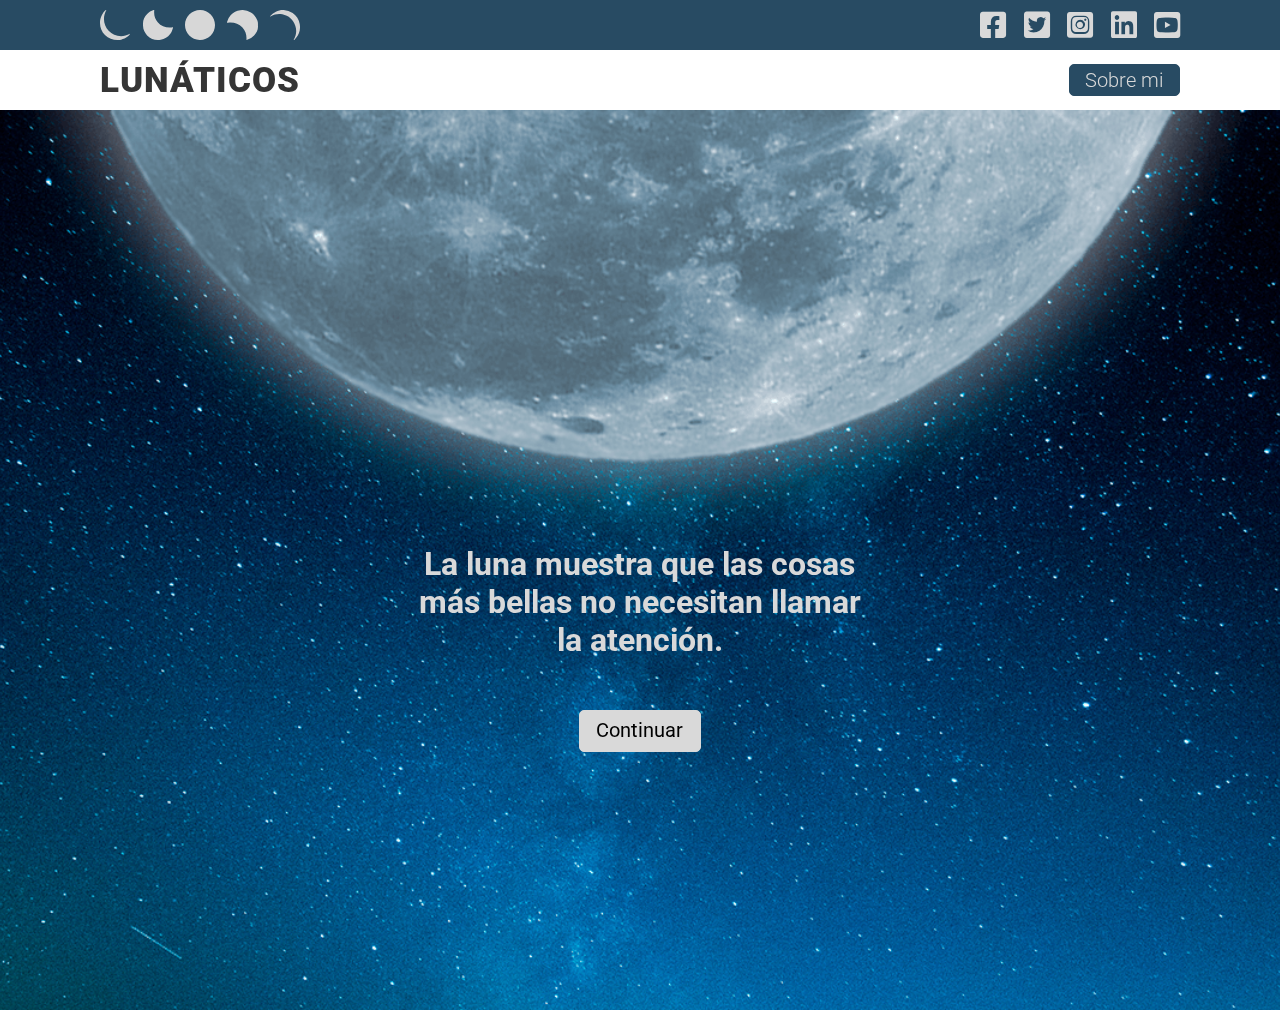
<file: index.html>
<!DOCTYPE html>
<html lang="en">
    <head>
        <meta charset="UTF-8">
        <meta name="viewport" content="width=device-width, initial-scale=1.0">
        <meta http-equiv="X-UA-Compatible" content="ie=edge">
        <title>Document</title>
        <link rel="stylesheet" href="public/css/main.css">
        <link rel="stylesheet" href="https://cdnjs.cloudflare.com/ajax/libs/font-awesome/6.0.0-beta3/css/all.min.css">
    </head>
    <body class="body-home">
        <header class="header">
            <section class="header__icons-container">
                <div class="header__logo">
                    <img src="public/images/logo-01.svg" alt="Logo">
                    <img src="public/images/logo-02.svg">
                    <img src="public/images/logo-03.svg">
                    <img src="public/images/logo-04.svg">
                    <img src="public/images/logo-05.svg">
                </div>
                <div class="header__icons">
                    <a href="#">
                        <i class="fab fa-facebook-square"></i>
                    </a>
                    <a href="#">
                        <i class="fab fa-twitter-square"></i>
                    </a>
                    <a href="#">
                        <i class="fab fa-instagram-square"></i>
                    </a>
                    <a href="#">
                        <i class="fab fa-linkedin"></i>
                    </a>
                    <a href="#">
                        <i class="fab fa-youtube-square"></i>
                    </a>
                </div>
            </section>
            <nav class="nav">
                <section class="nav__logo-container">
                    <a class="nav__name" href="index.html">
                        <span>LUNÁTICOS</span>
                    </a>
                </section>
                <section class="nav__profile-link">
                    <a href="perfil.html">Sobre mi</a>
                </section>
            </nav>
        </header>
        <main class="home">
            <section>
                <h1 class="home__text">La luna muestra que las cosas más bellas no necesitan llamar la atención.</h1>
                <a class="home__button" href="blogs.html">Continuar</a>
            </section>
        </main>
    </body>
</html>
</file>
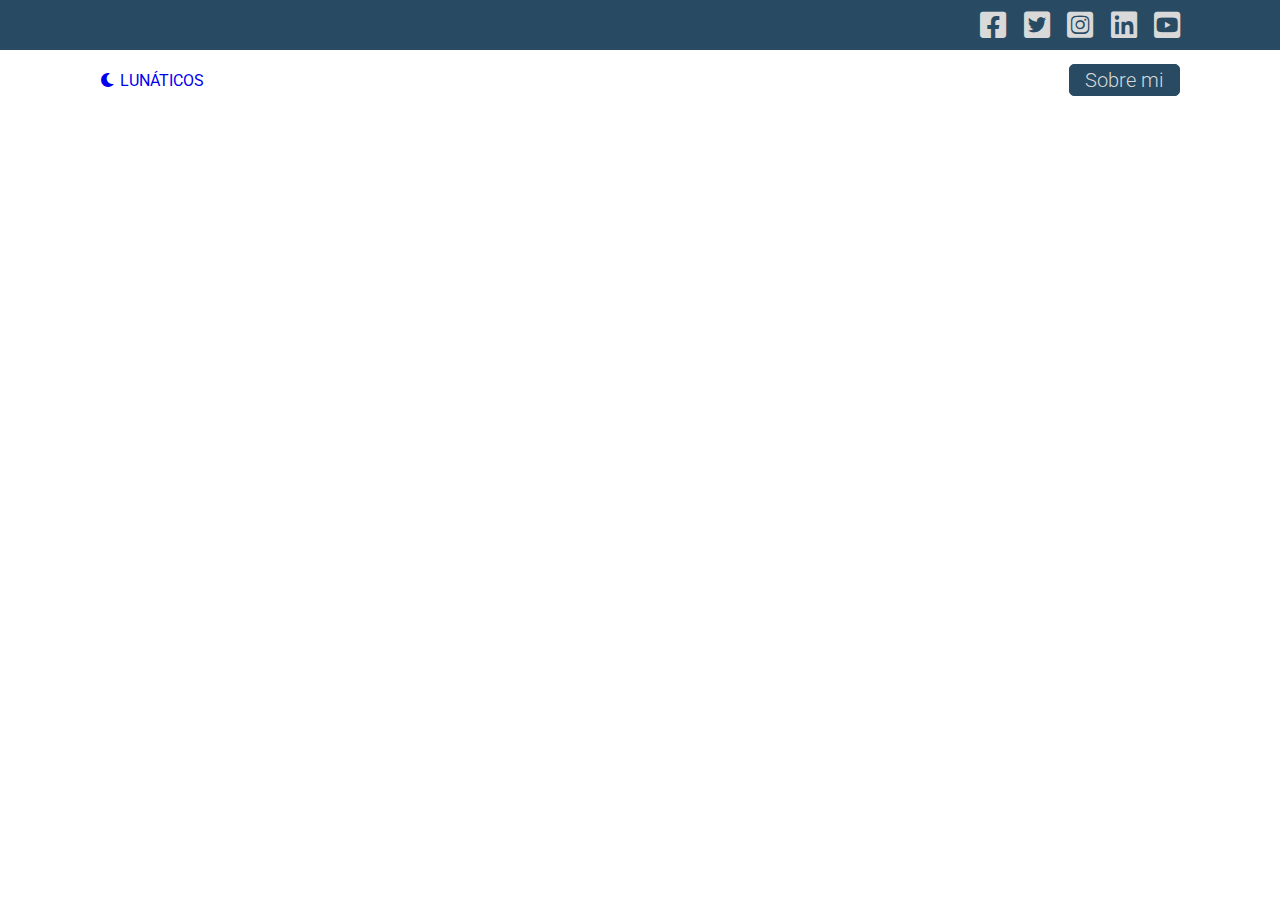
<file: blog.html>
<!DOCTYPE html>
<html lang="en">
    <head>
        <meta charset="UTF-8">
        <meta name="viewport" content="width=device-width, initial-scale=1.0">
        <meta http-equiv="X-UA-Compatible" content="ie=edge">
        <title>Document</title>
        <link rel="stylesheet" href="public/css/main.css">
        <link rel="stylesheet" href="https://cdnjs.cloudflare.com/ajax/libs/font-awesome/6.0.0-beta3/css/all.min.css">
    </head>
    <body>
        <header class="header">
            <section class="header__icons-container">
                <div class="header__icons">
                    <a href="#">
                        <i class="fab fa-facebook-square"></i>
                    </a>
                    <a href="#">
                        <i class="fab fa-twitter-square"></i>
                    </a>
                    <a href="#">
                        <i class="fab fa-instagram-square"></i>
                    </a>
                    <a href="#">
                        <i class="fab fa-linkedin"></i>
                    </a>
                    <a href="#">
                        <i class="fab fa-youtube-square"></i>
                    </a>
                </div>
            </section>
            <nav class="nav">
                <section class="nav__logo-container">
                    <a class="nav__logo" href="#">
                        <i class="fas fa-moon"></i>
                        <span>LUNÁTICOS</span>
                    </a>
                </section>
                <section class="nav__profile-link">
                    <a href="perfil.html">Sobre mi</a>
                </section>
            </nav>
        </header>
    </body>
</html>
</file>
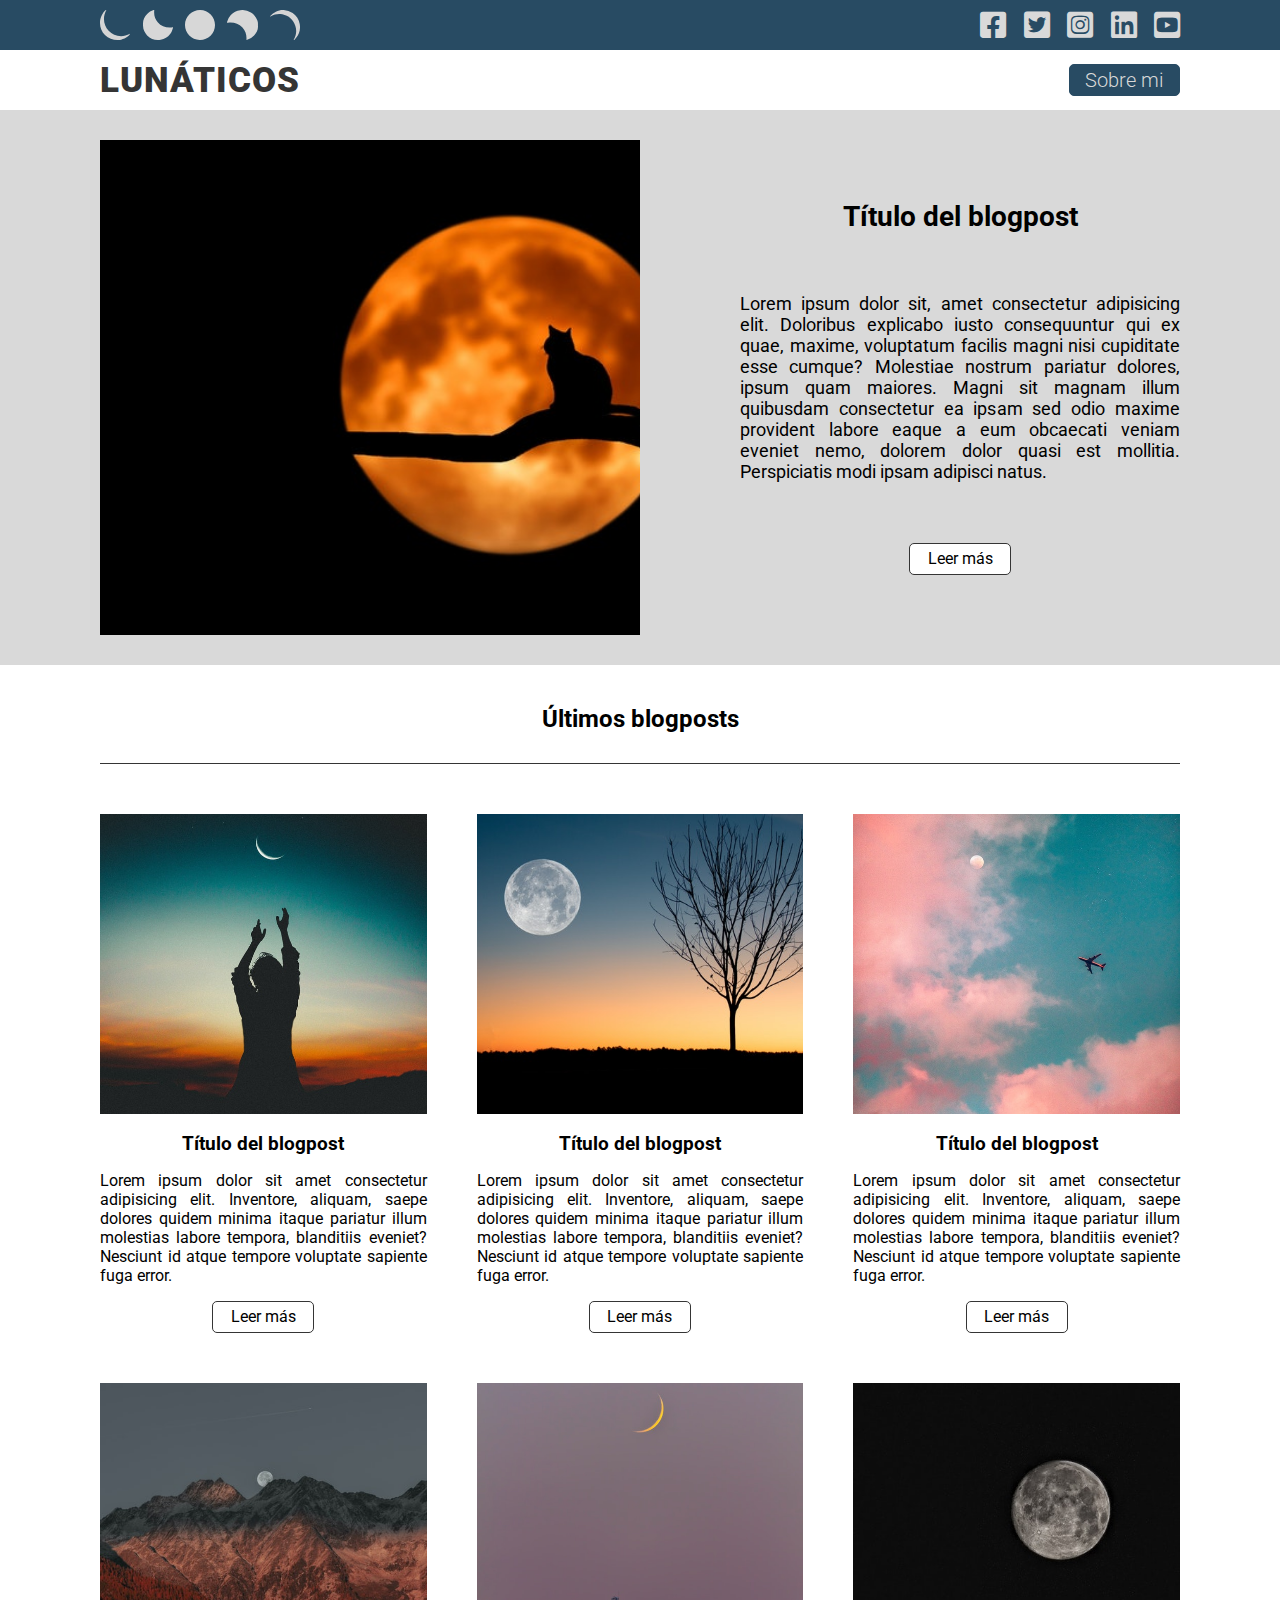
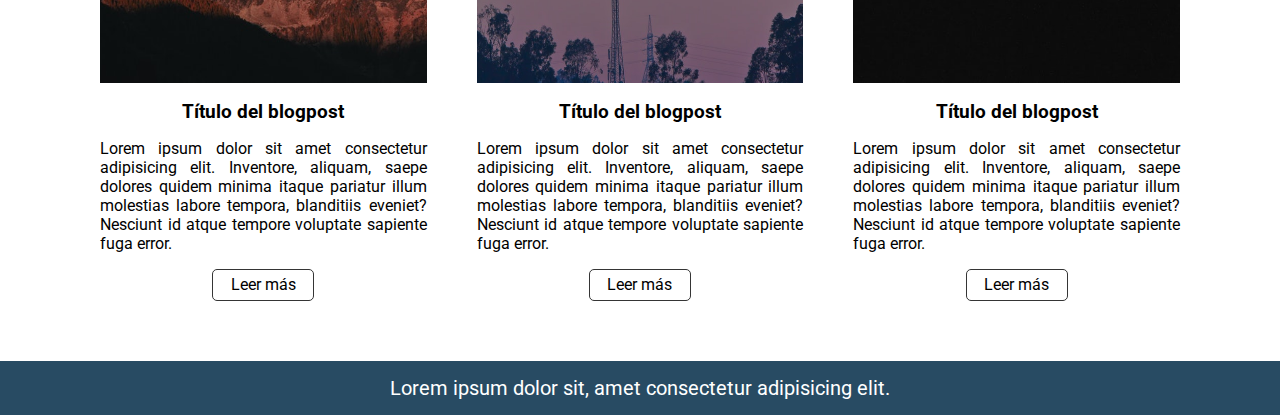
<file: blogs.html>
<!DOCTYPE html>
<html lang="en">
    <head>
        <meta charset="UTF-8">
        <meta name="viewport" content="width=device-width, initial-scale=1.0">
        <meta http-equiv="X-UA-Compatible" content="ie=edge">
        <title>Document</title>
        <link rel="stylesheet" href="public/css/main.css">
        <link rel="stylesheet" href="https://cdnjs.cloudflare.com/ajax/libs/font-awesome/6.0.0-beta3/css/all.min.css">
    </head>
    <body>
        <header class="header">
            <section class="header__icons-container">
                <div class="header__logo">
                    <img src="public/images/logo-01.svg" alt="Logo">
                    <img src="public/images/logo-02.svg">
                    <img src="public/images/logo-03.svg">
                    <img src="public/images/logo-04.svg">
                    <img src="public/images/logo-05.svg">
                </div>
                <div class="header__icons">
                    <a href="#">
                        <i class="fab fa-facebook-square"></i>
                    </a>
                    <a href="#">
                        <i class="fab fa-twitter-square"></i>
                    </a>
                    <a href="#">
                        <i class="fab fa-instagram-square"></i>
                    </a>
                    <a href="#">
                        <i class="fab fa-linkedin"></i>
                    </a>
                    <a href="#">
                        <i class="fab fa-youtube-square"></i>
                    </a>
                </div>
            </section>
            <nav class="nav">
                <section class="nav__logo-container">
                    <a class="nav__name" href="index.html">
                        <span>LUNÁTICOS</span>
                    </a>
                </section>
                <section class="nav__profile-link">
                    <a href="perfil.html">Sobre mi</a>
                </section>
            </nav>
        </header>
        <main class="blogs">
            <section class="main-blogpost">
                <picture class="main-blogpost__img">
                    <img src="public/images/main-blog.jpg" alt="Gato en contraste con luna de fondo">
                </picture>
                <div class="main-blogpost__info">
                    <h2>Título del blogpost</h2>
                    <p>Lorem ipsum dolor sit, amet consectetur adipisicing elit. Doloribus explicabo iusto consequuntur qui ex quae, maxime, voluptatum facilis magni nisi cupiditate esse cumque? Molestiae nostrum pariatur dolores, ipsum quam maiores.
                    Magni sit magnam illum quibusdam consectetur ea ipsam sed odio maxime provident labore eaque a eum obcaecati veniam eveniet nemo, dolorem dolor quasi est mollitia. Perspiciatis modi ipsam adipisci natus.</p>
                    <a class="blogs-button" href="">Leer más</a>
                </div>
            </section> 
            <section class="secondary-blogpost">
                <h2>Últimos blogposts</h2> 
                <div class="secondary-blogpost__container">                   
                    <article class="secondary-blogpost__content">
                        <img src="public/images/blog_01.jpg" alt="">
                        <h3>Título del blogpost</h3>
                        <p>Lorem ipsum dolor sit amet consectetur adipisicing elit. Inventore, aliquam, saepe dolores quidem minima itaque pariatur illum molestias labore tempora, blanditiis eveniet? Nesciunt id atque tempore voluptate sapiente fuga error.
                        </p>
                        <a class="blogs-button" href="">Leer más</a>                        
                    </article>
                    <article class="secondary-blogpost__content">
                        <img src="public/images/blog_02.jpg" alt="">
                        <h3>Título del blogpost</h3>
                        <p>Lorem ipsum dolor sit amet consectetur adipisicing elit. Inventore, aliquam, saepe dolores quidem minima itaque pariatur illum molestias labore tempora, blanditiis eveniet? Nesciunt id atque tempore voluptate sapiente fuga error.
                        </p>
                        <a class="blogs-button" href="">Leer más</a>                        
                    </article>
                    <article class="secondary-blogpost__content">
                        <img src="public/images/blog_03.jpg" alt="">
                        <h3>Título del blogpost</h3>
                        <p>Lorem ipsum dolor sit amet consectetur adipisicing elit. Inventore, aliquam, saepe dolores quidem minima itaque pariatur illum molestias labore tempora, blanditiis eveniet? Nesciunt id atque tempore voluptate sapiente fuga error.
                        </p>
                        <a class="blogs-button" href="">Leer más</a>                        
                    </article>
                    <article class="secondary-blogpost__content">
                        <img src="public/images/blog_04.jpg" alt="">
                        <h3>Título del blogpost</h3>
                        <p>Lorem ipsum dolor sit amet consectetur adipisicing elit. Inventore, aliquam, saepe dolores quidem minima itaque pariatur illum molestias labore tempora, blanditiis eveniet? Nesciunt id atque tempore voluptate sapiente fuga error.
                        </p>
                        <a class="blogs-button" href="">Leer más</a>                        
                    </article>
                    <article class="secondary-blogpost__content">
                        <img src="public/images/blog_05.jpg" alt="">
                        <h3>Título del blogpost</h3>
                        <p>Lorem ipsum dolor sit amet consectetur adipisicing elit. Inventore, aliquam, saepe dolores quidem minima itaque pariatur illum molestias labore tempora, blanditiis eveniet? Nesciunt id atque tempore voluptate sapiente fuga error.
                        </p>
                        <a class="blogs-button" href="">Leer más</a>                        
                    </article>
                    <article class="secondary-blogpost__content">
                        <img src="public/images/blog_06.jpg" alt="">
                        <h3>Título del blogpost</h3>
                        <p>Lorem ipsum dolor sit amet consectetur adipisicing elit. Inventore, aliquam, saepe dolores quidem minima itaque pariatur illum molestias labore tempora, blanditiis eveniet? Nesciunt id atque tempore voluptate sapiente fuga error.
                        </p>
                        <a class="blogs-button" href="">Leer más</a>                        
                    </article>
                </div>
            </section>
        </main>
        <footer>
            <p>Lorem ipsum dolor sit, amet consectetur adipisicing elit.</p>
        </footer>
    </body>
</html>
</file>
<file: public/css/main.css>
@import url('https://fonts.googleapis.com/css2?family=Roboto:wght@100;300;400;500;700;900&display=swap');

html {
    font-size: 62.5%;
    box-sizing: border-box;
}

body {
    padding: 0;
    margin: 0;
    font-size: 1.6rem;
    font-family:'Roboto', sans-serif;
}

.body-home {
    position: fixed;
    top: 0;
    bottom: 0;
    left: 0;
    right: 0;
}

a {
    text-decoration: none;
}

.header {
    width: 100%;
    height: 11rem;
    display: grid;
    grid-template-rows: 1fr 1fr;
}

.header__icons-container {
    width: 100%;
    height: 5rem;
    display: grid;
    grid-template-columns: 1fr 1fr;
    background-color: #284B63;
}

.header__logo {
    width: 20rem;
    height: 100%;
    margin-left: 10rem;
    display: flex;
    align-items: center;
    justify-content: space-between;
}

.header__logo img {
    filter: invert(92%) sepia(0%) saturate(548%) hue-rotate(144deg) brightness(95%) contrast(93%);
    height: 3rem;
}

.header__logo img:hover {
    filter: invert(100%) sepia(0%) saturate(4955%) hue-rotate(171deg) brightness(110%) contrast(97%);
}

.header__icons {
    width: 20rem;
    height: 100%;
    justify-self: end;
    display: flex;
    justify-content: space-between;
    align-items: center;
    margin-right: 10rem;
    grid-column: 2;
}

.header__icons .fab {
    color: #D9D9D9;
    font-size: 3rem;
}

.header__icons .fab:hover{
    color: white;
}

.nav {
    display: grid;
    grid-template-columns: 1fr 1fr;
    height: 6rem;
    color: #D9D9D9;
}

.nav__logo-container {
    margin-left: 10rem;
    display: flex;
    align-items: center;
}

.nav__name span {
    font-size: 3.5rem;
    font-weight: 900;
    letter-spacing: 0.1rem;
    color: #353535;
}

.nav__profile-link {
    display: flex;
    justify-content: flex-end;
    align-items: center;
    margin-right: 10rem;
}

.nav__profile-link a {
    font-size: 2rem;
    font-weight: 300;
    letter-spacing: 0rem;
    background-color: #284B63;
    border: 1px solid #284B63;
    color: #D9D9D9;
    padding: 0.3rem 1.5rem;
    border-radius: 0.5rem;
}

.nav__profile-link a:hover {
    background-color: #013d5c;
    border-color: #013d5c;
}

.home {
    display: grid;
    grid-template-columns: 1fr 4fr 1fr;
    height: 100%;
    background-image: url('../images/home__background.png');
    background-size: cover;
    background-position: center;
    background-repeat: no-repeat;
}

.home section {
    display: grid;
    grid-template-rows: 2fr 1fr;
    height: 100%;
    grid-column: 2;
    justify-items: center;
    align-self: flex-end;
    margin-bottom: 0;
}

.home__text {
    font-size: 3.2rem;
    font-weight: 700;
    text-align: center;
    color: #D9D9D9;
    align-self: flex-end;
    padding: 0 20rem;
    margin-bottom: 6%;    
}

.home__button {
    width: 12rem;
    height: 4rem;
    font-size: 2rem;
    font-weight: 400;
    border-radius: 0.5rem;
    border: 1px solid #D9D9D9;
    background-color: #D9D9D9;
    line-height: 3.8rem;
    color: black;
    text-align: center;
}

.home__button:hover {
    border: 1px solid white;
    background-color: white;
    color: black;
    cursor: pointer;
}

.main-blogpost {
    display: grid;
    grid-template-columns: 1fr 1fr;
    background-color: #D9D9D9;
    padding: 3rem 10rem;
    margin-bottom: 4rem;
}

.main-blogpost__img img {
    object-fit: cover;
    width: 100%;
    height: 100%;
}

.main-blogpost__info {
    display: grid;
    grid-template-rows: 1fr 3fr 1fr;
    padding: 6rem 0rem 6rem 10rem;
    justify-items: center;
}

.main-blogpost__info h2 {
    margin: 0;
    font-size: 2.8rem;
}

.main-blogpost__info p {
    font-size: 1.8rem;
    text-align: justify;
    align-self: center;
}

.main-blogpost__info a{
    width: 10rem;
    height: 3rem;
    color: black;
    background-color: #fff;
    align-self: flex-end;
    text-align: center;
    border-radius: 0.5rem;
    border: 1px solid #353535;
    line-height: 3rem;
}

.main-blogpost__info a:hover {
    background-color: #353535;
    color: #fff;
}

.secondary-blogpost h2{
    text-align: center;
    padding-bottom: 3rem;
    margin: 0 10rem;
    grid-column: 2;
    border-bottom: 1px solid #353535;
}

.secondary-blogpost__container {
    display: grid;
    grid-template-columns: 1fr 1fr 1fr;
    grid-template-rows: 1fr 1fr;
    margin: 5rem 10rem 6rem 10rem;
    gap: 5rem;
}

.secondary-blogpost__content {
    display: flex;
    flex-direction: column;
    height: 100%;
}

.secondary-blogpost__content img {
    object-fit: cover;
    height: 30rem;
    width: 100%;
}

.secondary-blogpost__content h3 {
    text-align: center;
    margin-bottom: 0;
}

.secondary-blogpost__content p{
    text-align: justify;
}

.secondary-blogpost__content a{
    width: 10rem;
    height: 3rem;
    color: black;
    background-color: #fff;
    align-self: center;
    text-align: center;
    border-radius: 0.5rem;
    border: 1px solid #353535;
    line-height: 3rem;
}

.secondary-blogpost__content a:hover {
    background-color: #353535;
    color: #fff;
}

footer {
    background-color: #284B63;
    color: white;
    padding: 1.5rem 0;
    text-align: center;
    font-size: 2rem;
}
footer p{
    margin: 0
}
</file>
